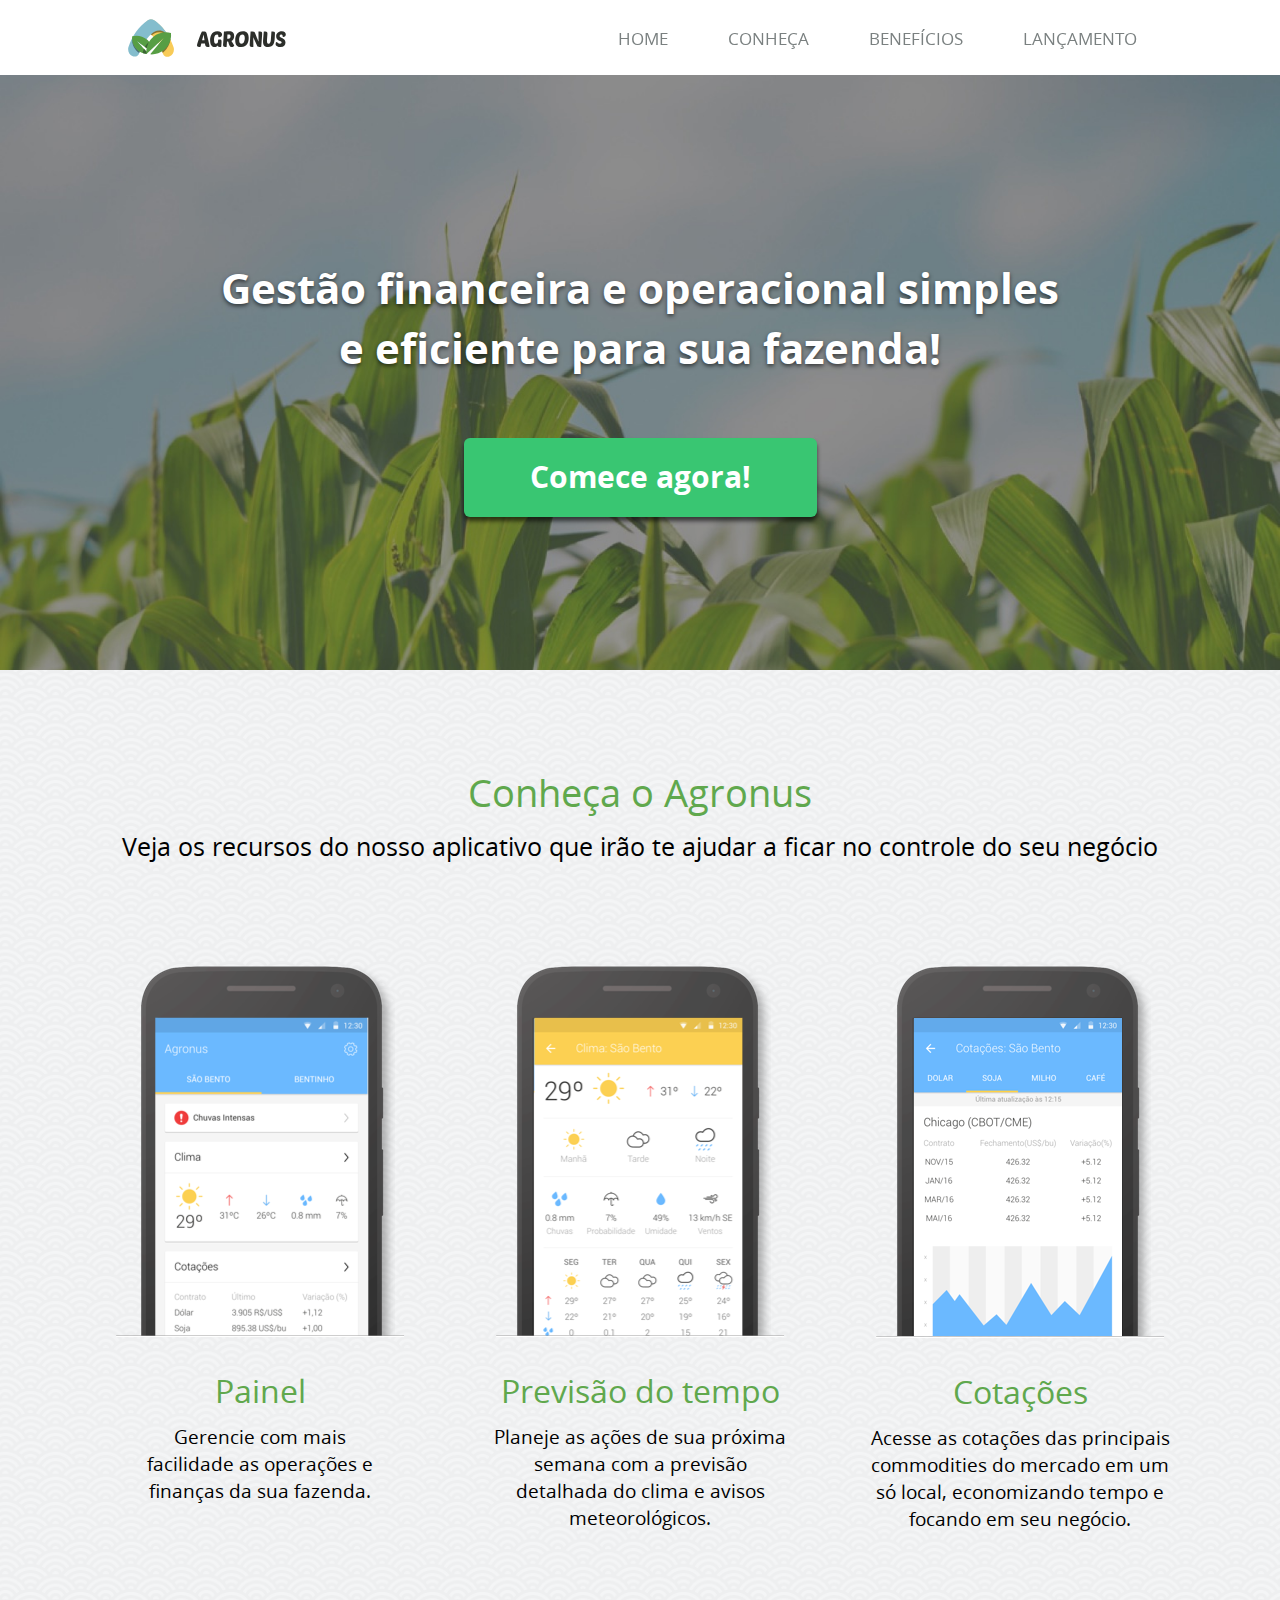
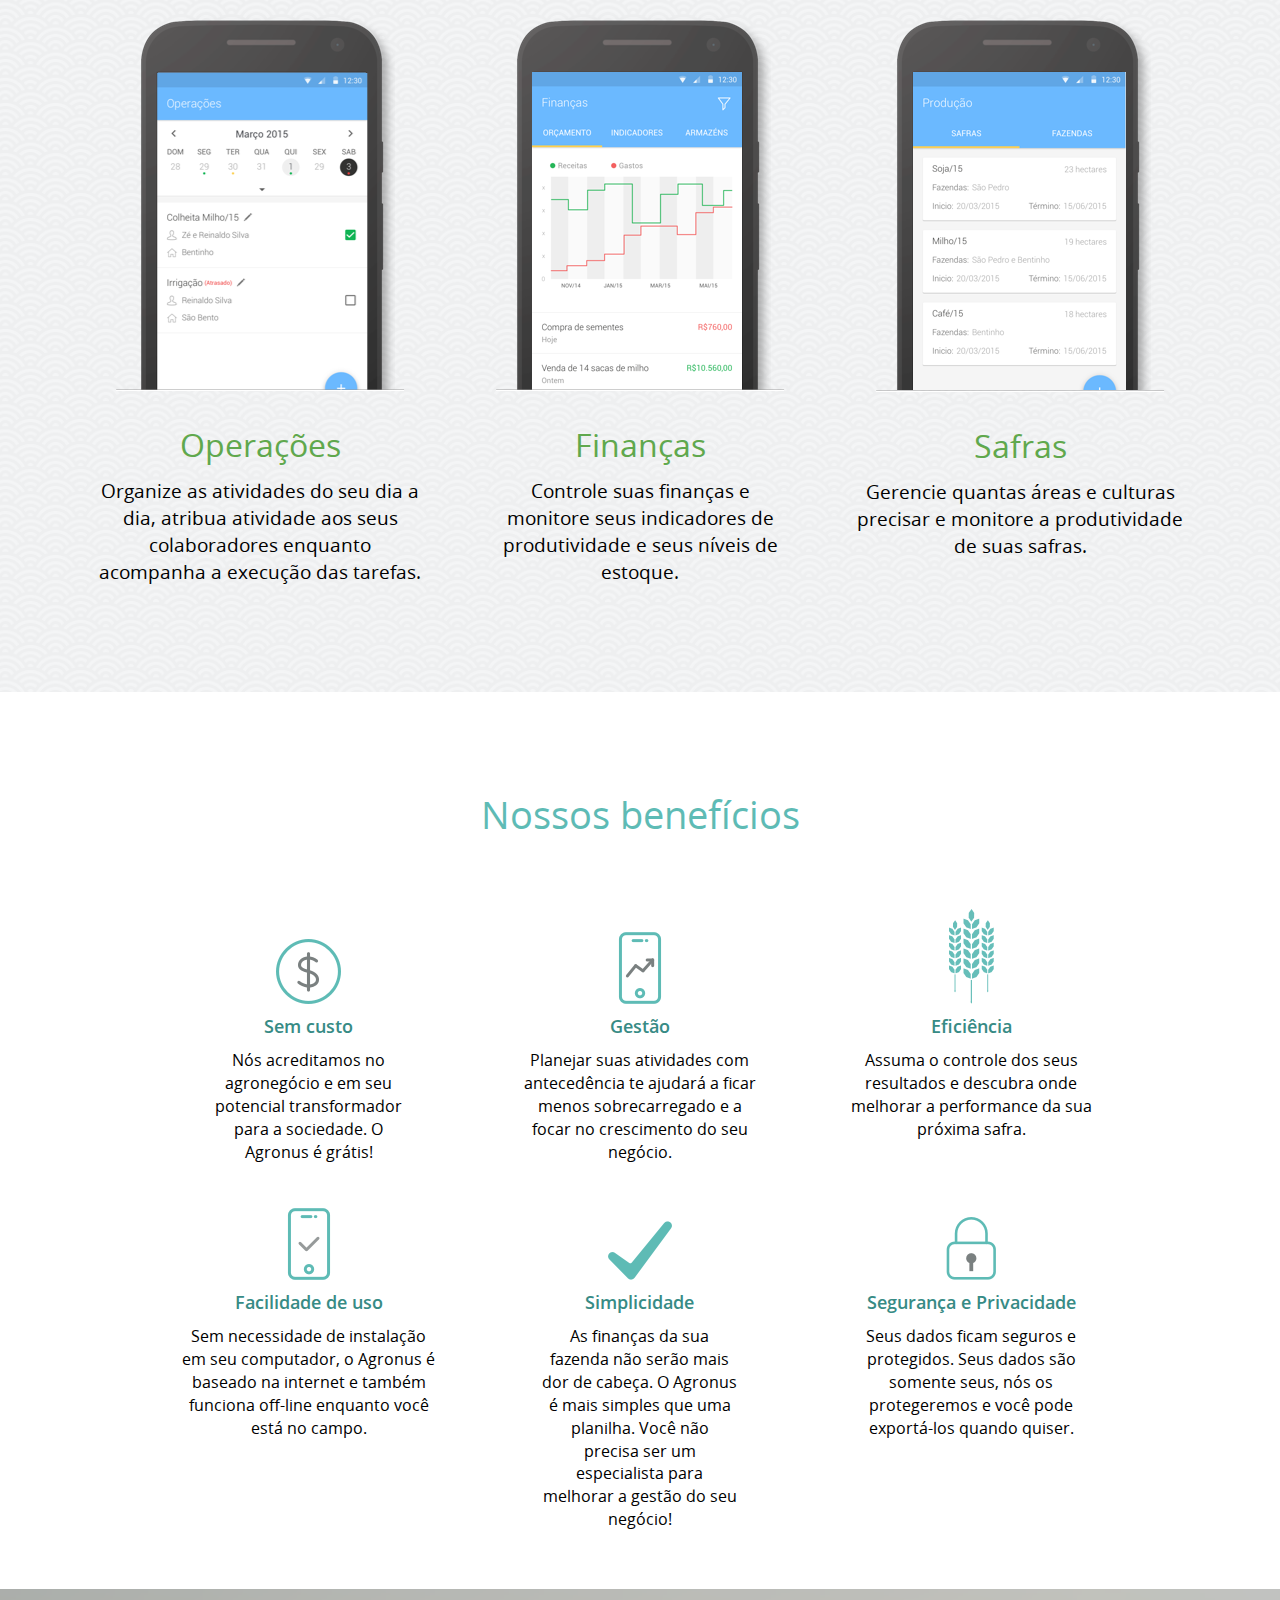
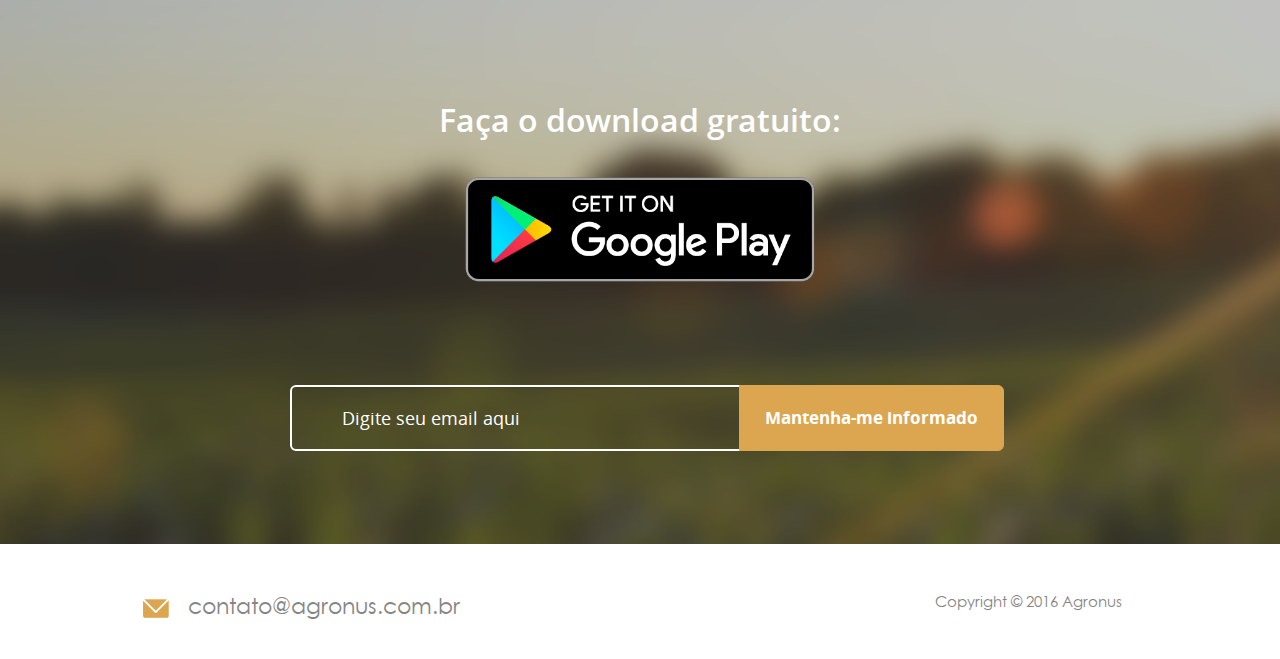
<file: index.html>
<!DOCTYPE html>
<html lang="en">
<head>

    <link rel="icon" type="image/png" href="WebContent/images/agronus_favicon.png" />

    <title>Agronus – Gestão financeira e operacional para fazendas</title>

    <link rel="stylesheet" href="WebContent/css/bootstrap.min.css" type="text/css">
    <link rel="stylesheet" href="WebContent/css/index.css" type="text/css">
    <link rel="stylesheet" href="WebContent/css/mobile.css" type="text/css">

    <!-- Meta descricao do site -->

    <!-- for Google -->
    <meta name="description" content="Agronus é um software online de gestão financeira e operacional. Nosso objetivo é ajudar o produtor com dados de previsão do tempo, cotações, safras, agenda da atividades, orçamentos e financiamento rural." />
    <meta name="keywords" content="software agrícola, fazenda, gestão agrícola, cadastro produtor rural, reseva legal, financiamento rural, crédito rural, monsanto, syngenta, globo rural" />

    <meta name="author" content="Agronus" />
    <meta name="copyright" content="Agronus" />
    <meta name="application-name" content="Agronus>" />

    <!-- for Facebook -->          
    <meta property="og:title" content="Agronus – Gestão financeira e operacional para fazendas" />

    <meta property="og:image" content="http://www.agronus.com.br/WebContent/images/logo.svg" />
    <meta property="og:url" content="http://www.agronus.com.br" />
    <meta property="og:description" content="Agronus é um software online de gestão financeira e operacional. Nosso objetivo é ajudar o produtor com dados de previsão do tempo, cotações, safras, agenda da atividades, orçamentos e financiamento rural." />

    <!-- for Twitter -->          
    <meta name="twitter:card" content="summary" />
    <meta name="twitter:title" content="Agronus – Gestão financeira e operacional para fazendas" />
    <meta name="twitter:description" content="Agronus é um software online de gestão financeira e operacional. Nosso objetivo é ajudar o produtor com dados de previsão do tempo, cotações, safras, agenda da atividades, orçamentos e financiamento rural." />
    <meta name="twitter:image" content="WebContent/images/logo.svg" />
    <meta http-equiv="Content-Type" content="text/html; charset=UTF-8">
    <meta http-equiv="X-UA-Compatible" content="IE=edge,chrome=1">
    <meta name="viewport" content="width=device-width, initial-scale=1.0">

</head>

<body data-spy="scroll" data-target="#topnav">

    <!-- Google Analytics -->
    <script>
      (function(i,s,o,g,r,a,m){i['GoogleAnalyticsObject']=r;i[r]=i[r]||function(){
      (i[r].q=i[r].q||[]).push(arguments)},i[r].l=1*new Date();a=s.createElement(o),
      m=s.getElementsByTagName(o)[0];a.async=1;a.src=g;m.parentNode.insertBefore(a,m)
      })(window,document,'script','https://www.google-analytics.com/analytics.js','ga');
     
      ga('create', 'UA-76416133-1', 'auto');
      ga('send', 'pageview');
     
    </script>
    
    <nav id="topnav" class="navbar navbar-inverse navbar-fixed-top" role="navigation">
        <div class="container">
            <div class="navbar-header">
                <button type="button" class="navbar-toggle collapsed" data-toggle="collapse" data-target="#header-sections">
                    <span class="sr-only">Toggle navigation</span>
                    <span class="icon-bar"></span>
                    <span class="icon-bar"></span>
                    <span class="icon-bar"></span>
                </button>
                
                <div class="agronus-logo">
                    <img src="WebContent/images/logo.svg" />
                </div>
            </div>
            
            <div class="navbar-collapse collapse" id="header-sections">
                <ul class="nav navbar-nav navbar-right">
                    <li> <a href="#section-one" id="tab-section-1"> HOME </a> </li>
                    <li> <a href="#section-two" id="tab-section-2"> CONHEÇA </a> </li>
                    <li> <a href="#section-three" id="tab-section-3"> BENEFÍCIOS </a> </li>
                    <li> <a href="#section-four" id="tab-section-4"> LANÇAMENTO </a> </li>
                </ul>
            </div>
        </div>
    </nav>


    <div id="outdiv" class="parallax">
        <section id="section-one">
            <div class="container container-section-one">
                <div class="section-one-main-title">
                    <p>
                        <span> Gestão financeira e operacional simples e eficiente para sua fazenda! </span>
                    </p>
                    <!-- <div><span> Gestão financeira e operacional simples </span></div>
                    <div><span> e eficiente para sua fazenda! </span></div> -->
                </div>
                <div class="section-one-bt">
                    <a href="#section-two" class="sec-one-bt" >Comece agora!</a>                    
                </div>
            </div>
        </section>

        
        <section id="section-two">
            <div class="container container-section-two">
                <div class="section-two-text">
                    <div>
                        <p><span class="section-two-title"> Conheça o Agronus </span></p>
                    </div>
                    <div>
                        <p><span class="section-two-subtitle"> Veja os recursos do nosso aplicativo que irão te ajudar a ficar no controle do seu negócio </span></p>
                    </div>
                </div>

                <div class="section-two-data">
                    <div class="sec-two-imgs-one">
                        <div class="col-md-4">
                            <img src="WebContent/images/section-two-mock1.png" class="sec-two-img"/>
                            <p><span class="section-two-data-title"> Painel </span></p>
                            <p class="text-mock1">
                                <span class="section-two-data-text"> Gerencie com mais facilidade as operações e finanças da sua fazenda. </span>
                            </p>                            
                        </div>
                        <div class="col-md-4">
                            <img src="WebContent/images/section-two-mock2.png" class="sec-two-img"/>
                            <p><span class="section-two-data-title"> Previsão do tempo </span></p>
                            <p class="text-mock2">
                                <span class="section-two-data-text"> Planeje as ações de sua próxima semana com a previsão detalhada do clima e avisos meteorológicos. </span>
                            </p>
                        </div>
                        <div class="col-md-4 sec-two-last-img-one">
                            <img src="WebContent/images/section-two-mock3.png" class="sec-two-img"/>
                            <p><span class="section-two-data-title"> Cotações </span></p>
                            <p class="text-mock3">
                                <span class="section-two-data-text"> Acesse as cotações das principais commodities do mercado em um só local, economizando tempo e focando em seu negócio. </span>
                            </p>
                        </div>
                    </div>
                    <div class="sec-two-imgs-two">
                        <div class="col-md-4">
                            <img src="WebContent/images/section-two-mock4.png" class="sec-two-img"/>
                            <p><span class="section-two-data-title"> Operações </span></p>
                            <p class="text-mock4">
                                <span class="section-two-data-text"> Organize as atividades do seu dia a dia, atribua atividade aos seus colaboradores enquanto acompanha a execução das tarefas. </span>
                            </p>
                        </div>
                        <div class="col-md-4">
                            <img src="WebContent/images/section-two-mock5.png" class="sec-two-img"/>
                            <p><span class="section-two-data-title"> Finanças </span></p>
                            <p class="text-mock5">
                                <span class="section-two-data-text"> Controle suas finanças e monitore seus indicadores de produtividade e seus níveis de estoque. </span>
                            </p>
                        </div>
                        <div class="col-md-4 sec-two-last-img-two">
                            <img src="WebContent/images/section-two-mock6.png" class="sec-two-img"/>
                            <p><span class="section-two-data-title"> Safras </span></p>
                            <p class="text-mock6">
                                <span class="section-two-data-text"> Gerencie quantas áreas e culturas precisar e monitore a produtividade de suas safras. </span>
                            </p>
                        </div>
                    </div>
                </div>
            </div>
        </section>


        <section id="section-three">
            <div class="container container-section-three">
                <div class="section-three-text">
                    <div>
                        <p><span class="section-three-title"> Nossos benefícios </span></p>
                    </div>                    
                </div>

                <div class="section-three-data">
                    <div>
                        <div class="col-md-4 sec-three-img-one-1">
                            <p><img src="WebContent/images/section-three-ic1.png" class="sec-three-img"/></p>
                            <p><span class="section-three-data-title"> Sem custo </span></p>
                            <p class="text-ic1">
                                <span class="section-three-data-text"> Nós acreditamos no agronegócio e em seu potencial transformador para a sociedade. O Agronus é grátis! </span>
                            </p>
                        </div>
                        <div class="col-md-4 sec-three-img-one-2">
                            <p><img src="WebContent/images/section-three-ic2.png" class="sec-three-img"/></p>
                            <p><span class="section-three-data-title"> Gestão </span></p>
                            <p class="text-ic2">
                                <span class="section-three-data-text"> Planejar suas atividades com antecedência te ajudará a ficar menos sobrecarregado e a focar no crescimento do seu negócio. </span>
                            </p>
                        </div>
                        <div class="col-md-4 sec-three-last-img-one">
                            <p><img src="WebContent/images/section-three-ic3.png" class="sec-three-img"/></p>
                            <p><span class="section-three-data-title"> Eficiência </span></p>
                            <p class="text-ic3">
                                <span class="section-three-data-text"> Assuma o controle dos seus resultados e descubra onde melhorar a performance da sua próxima safra. </span>
                            </p>
                        </div>
                    </div>
                    <div>
                        <div class="col-md-4 sec-three-img-two-1">
                            <p><img src="WebContent/images/section-three-ic4.png" class="sec-three-img"/></p>
                            <p><span class="section-three-data-title"> Facilidade de uso </span></p>
                            <p class="text-ic4">
                                <span class="section-three-data-text"> Sem necessidade de instalação em seu computador, o Agronus é baseado na internet e também funciona off-line enquanto você está no campo. </span>
                            </p>
                        </div>
                        <div class="col-md-4 sec-three-img-two-2">
                            <p><img src="WebContent/images/section-three-ic5.png" class="sec-three-img"/></p>
                            <p><span class="section-three-data-title"> Simplicidade </span></p>
                            <p class="text-ic5">
                                <span class="section-three-data-text"> As finanças da sua fazenda não serão mais dor de cabeça. O Agronus é mais simples que uma planilha. Você não precisa ser um especialista para melhorar a gestão do seu negócio! </span>
                            </p>
                        </div>
                        <div class="col-md-4 sec-three-last-img-two">
                            <p><img src="WebContent/images/section-three-ic6.png" class="sec-three-img"/></p>
                            <p><span class="section-three-data-title"> Segurança e Privacidade </span></p>
                            <p class="text-ic6">
                                <span class="section-three-data-text"> Seus dados ficam seguros e protegidos. Seus dados são somente seus, nós os protegeremos e você pode exportá-los quando quiser. </span>
                            </p>
                        </div>
                    </div>
                </div>
            </div>
        </section>


        <section id="section-four">
            <div class="container container-section-four">
                <div class="col-md-12 section-four-main-title">
                    <p>
                        <span id="newsletter-text">Faça o download gratuito:</span>
                    </p>
                </div>
                <div class="col-md-12 section-four-download-img-container">
                    <p>
                        <a href="https://play.google.com/store/apps/details?id=br.com.agronus">
                            <img class="section-four-download-img" src="WebContent/images/en_badge_web_generic.png"/>
                        </a> 
                    </p>
                </div>
                <div class="section-four-bt">
                    <div class="col-md-2"></div>
                    <div class="col-md-9">
                        <form class="navbar-form" role="email" id="email_form">
                            <div class="input-group add-on">
                                <input type="text" class="form-control email-input" placeholder="Digite seu email aqui" name="email" id="email">
                                <div class="input-group-btn">
                                    <button class="btn btn-default btn-email" type="submit" id="btn-email"><span class="btn-email-text"> Mantenha-me informado </span></button>
                                </div>
                            </div>
                        </form>
                    </div>
                </div>
            </div>
        </section>        
    </div>


    <div class="footer">
        <div class="container container-footer">
            <div class="col-md-6 footer-contact">
                <span><img src="WebContent/images/ic_email.png" class="email-icon"/></span> <span class="email-address"> contato@agronus.com.br </span>
            </div>
            <div class="col-md-6 footer-copyright">
                <span class="copyright"> Copyright © 2016 Agronus </span>
            </div>
        </div>        
    </div>

    <script src="WebContent/js/jquery-1.11.0.min.js"></script>
    <script src="WebContent/js/bootstrap.min.js"></script>

    <script src="WebContent/js/index.js"></script>

    <script type="text/javascript">

        // this is the id of the form
        $('#email_form').submit(function() {
            
            document.getElementById("btn-email").innerHTML = "Enviando E-mail...";

            var url = "https://api.agronus.com.br/newsletter/subscribe"; // the script where you handle the form input.

            var data = {
                "email": document.getElementById("email").value
            }

            $.ajax({
                type: "POST",
                url: url,
                data: JSON.stringify(data),
                dataType: 'json',
                contentType: "application/json; charset=utf-8",
                success: function(data) {
                    document.getElementById("newsletter-text").innerHTML = "Obrigado por nos deixar seu e-mail! Em breve te enviaremos mais novidades sobre o Agronus e como ele pode te ajudar a melhorar a performance da sua fazenda!";

                    $('#email').hide();
                    $('#btn-email').hide();
                },
                error: function(resp, exception) {
                    if(resp.status == 409) {
                        alert("Email já cadastrado.");
                    }
                    else {
                        alert("Erro ao cadastrar email. Por favor, tente novamente!");
                    }
                    
                    document.getElementById("btn-email").innerHTML = "Mantenha-me informado";
                }
            });

            return false; // avoid to execute the actual submit of the form.
        });
    </script>

</body>
</html>
</file>
<file: WebContent/css/mobile.css>
/* Styles for mobile devices */

@media screen and (max-width: 992px) {

    /*************/
    /* Section 1 */
    .container-section-one {
        padding-top: 85px;
        padding-bottom: 85px;
    }

    .section-one-main-title {
        max-width: 100%;
    }


    /*************/
    /* Section 2 */
    #section-two {
        background-size: auto;
        background-repeat: repeat;
    }

    .section-two-text {
        padding-bottom: 60px;
        padding-top: 60px;
    }

    .text-mock1, .text-mock2, .text-mock3,
    .text-mock4, .text-mock5, .text-mock6 {
        max-width: 100%;
    }

    .sec-two-img {
        margin-bottom: 5px;
        margin-top: 20px;
    }

    .sec-two-last-img-one {
        margin-bottom: 0;
    }


    /*************/
    /* Section 3 */
    .section-three-text {
        padding-bottom: 60px;
        padding-top: 60px;
    }

    .text-ic1, .text-ic2, .text-ic3,
    .text-ic4, .text-ic5, .text-ic6 {
        max-width: 100%;
    }

    .sec-three-img-one-1 {
        margin-top: 0;
    }

    .sec-three-img-one-2,
    .sec-three-last-img-one,
    .sec-three-img-two-1,
    .sec-three-img-two-2,
    .sec-three-last-img-two {
        margin-top: 50px;
    }

    .sec-three-last-img-one {
        margin-bottom: 0;
    }


    /*************/
    /* Section 4 */
    .section-four-main-title {
        margin-top: 60px;
    }

    .input-group-btn {
        width: 1% !important;
    }    
}



@media screen and (max-width: 855px) {

    /**********/
    /* Footer */
    .footer-contact, .footer-copyright {
        text-align: center;
        float: inherit;
    }

    .footer-copyright {
        padding-top: 20px;
    }
}



@media screen and (max-width: 740px) {

    /**************/
    /* Top NavBar */
    .navbar-nav>li>a {
        padding-bottom: 3px;
        padding-top: 3px;
    }

    button.navbar-toggle {
        margin-right: 30px;
    }    
    
    
    /*************/
    /* Section 4 */
    .navbar-form {        
        padding: 5px !important;
    }

    .add-on {
        text-align: center;
        display: inherit;
    }

    .email-input {
        width: 100% !important;
    }

    .btn-email {
        width: 100% !important;

        margin-top: 5px;        

        border-radius: 6px !important;
    }


    /**********/
    /* Footer */
    .container-footer {
        padding-top: 47px;
    }
}

@media screen and (max-width: 400px) {

    /**********/
    /* Footer */
    .email-address {
        font-size: 5vw;
    }

    .copyright {
        font-size: 3.5vw;
    }
}
</file>
<file: WebContent/css/index.css>
@import url('bootstrap.min.css');

@font-face {
    font-family: open-sans;
    src: url('../fonts/OpenSans-Regular.woff');
}

@font-face {
    font-family: open-sans-b;
    src: url('../fonts/OpenSans-Bold.woff');
}

@font-face {
    font-family: open-sans-sb;
    src: url('../fonts/OpenSans-Semibold.woff');
}

@font-face {
    font-family: cent-got;
    src: url('../fonts/CenturyGothic.woff');
}

html, body {
    height: 100%;
}


/**************/
/* Top NavBar */
#topnav {
    height: 75px;
    margin: 0;
}

.navbar>.container {
    padding-left: 10%;
    margin-left: 0;
    padding-right: 10%;
    margin-right: 0;
    padding-top: 14px;

    width: 100%;
}

@media (max-width: 1100px) {
    .navbar>.container {
        padding-left: 20px;
        padding-right: 20px;
    }
}

@media (max-width: 850px) {
    .navbar-header {
        float: none;
    }
    .navbar-left, .navbar-right {
        float: none !important;
    }
    .navbar-right {
        background-color: rgba(255, 255, 255, 0.9);
        margin-top: 11px;
    }
    .navbar-toggle {
        display: block;
    }
    .navbar-collapse {
        border-top: none;
        -webkit-box-shadow: none;
        box-shadow: none;
    }
    .navbar-fixed-top {
        top: 0;
        border-width: 0 0 1px;
    }
    .navbar-collapse.collapse {
        display: none!important;
    }
    .navbar-nav {
        float: none !important;
    }
    .navbar-nav>li {
        float: none;
    }
    .navbar-nav>li>a {
        padding-top: 10px;
        padding-bottom: 10px;
    }
    .collapse.in{
        display:block !important;
    }
}

.container>.navbar-header {
    margin-left: 0;
}

.navbar-right {
    font-size: 17px;
    font-family: open-sans;
}

.navbar-nav>li>a {
    color: rgb(122, 128, 128) !important;
    padding-left: 30px;
    padding-right: 30px;
}

.navbar-collapse {
    float: right;
}

.navbar-default .navbar-toggle {
    border: none !important;
}

button.navbar-toggle.collapsed>span.icon-bar {
    background-color: rgb(0, 0, 0);
}

button.navbar-toggle.collapsed:hover,
button.navbar-toggle.collapsed:focus {
    background-color: rgb(255, 255, 255);
}

button.navbar-toggle>span.icon-bar {
    background-color: rgb(0, 0, 0) !important;
}

button.navbar-toggle:hover,
button.navbar-toggle:focus {
    background-color: rgb(255, 255, 255) !important;
}

.navbar-right>li>a,
.navbar-right>li>a:focus,
.navbar-right>li>a:hover {
    background-color: transparent !important;
    outline: none;
}

.navbar-right>li>a:hover {
    color: rgb(0, 0, 0) !important;
}

.navbar-nav>.active>a,
.navbar-nav>.active>a:focus,
.navbar-nav>.active>a:hover {
    background-color: transparent !important;
    outline: none;
}

.navbar {
    background-color: rgba(255, 255, 255, 0.9);
    border-color: transparent;
}

.agronus-logo {
    padding-top: 5px;
}


/************/
/* Sections */
#outdiv {
    margin-top: 75px;
}


/*************/
/* Section 1 */
#section-one {
    background: url('../images/section-one-bg.jpg');
    background-size: cover;
    background-repeat: no-repeat ;
    background-position: center center;
}

.container-section-one {
    padding-top: 183px;
    padding-bottom: 153px;
}

.section-one-main-title {
    font-size: 42px;
    font-family: open-sans-b;
    color: rgb(255, 255, 255);
    text-align: center;

    text-shadow: 0px 2px 4px rgba(0,0,0,0.6);

    padding-bottom: 50px;

    max-width: 75%;
    margin-right: auto;
    margin-left: auto;
}

.section-one-bt {
    text-align: center;
}

.sec-one-bt {
    font-family: open-sans-b;
    font-size: 30px;
    text-align: center;   
    text-decoration: none;
    padding: 18px 66px;
    color: rgb(255, 255, 255);

    display: inline-block;
        
    cursor: pointer;
       
    background-color: rgb(57,198,114);
    border: none;
    border-radius: 6px;
    box-shadow: 0px 4px 4px rgba(0,0,0,0.6);
}

.sec-one-bt:hover,
.sec-one-bt:focus {
    outline: none;
    text-decoration: none;
    color: rgb(255, 255, 255);
}

.sec-one-bt:hover {
    background-color: rgb(30,103,62);
}


/*************/
/* Section 2 */
#section-two {
    background: url('../images/section-two-bg.png');
    background-color: rgba(243, 244, 245, 0.9);
    background-size: cover;
    background-repeat: no-repeat ;
    background-position: center center;
}

.section-two-text {
    padding-top: 95px;
    padding-bottom: 86px;
    
    text-align: center;
}

.section-two-title {
    font-size: 38px;
}

.section-two-subtitle {
    font-size: 25px;
}

.section-two-title, .section-two-data-title {
    color: rgb(96,168,77);
    font-family: open-sans;
}

.section-two-subtitle, .section-two-data-text {
    color: rgb(0, 0, 0);
    font-family: open-sans;
}

.section-two-data-title {
    font-size: 32px;
}

.section-two-data-text {
    font-size: 19px;
}

.section-two-data-text>p {
    margin-bottom: 0;
}

.section-two-data {
    text-align: center;
}

.text-mock1 {
    max-width: 75%;
}

.text-mock2 {
    max-width: 85%;
}

.text-mock3 {
    max-width: 90%;
}

.text-mock4 {
    max-width: 92%;
}

.text-mock5 {
    max-width: 85%;
}

.text-mock6 {
    max-width: 95%;
}

.text-mock1, .text-mock2, .text-mock3,
.text-mock4, .text-mock5, .text-mock6 {
    margin-right: auto;
    margin-left: auto;
}

.sec-two-img {
    max-width: 100%;
    height: auto;
    width: auto/9;

    margin-bottom: 31px;
}

.sec-two-last-img-one {
    margin-bottom: 72px;
}

.sec-two-last-img-two {
    margin-bottom: 122px;
}


/*************/
/* Section 3 */
#section-three {
    background-color: rgb(255, 255, 255);
}

.container-section-three {
    width: 80%;
}

.section-three-img {
    text-align: right;
}

.sec-three-img {
    max-width: 100%;
    height: auto;
    width: auto/9;
}

.section-three-data {
    text-align: center;
}

.section-three-text {
    padding-top: 95px;
    padding-bottom: 57px;

    text-align: center;
}

.section-three-title {
    font-size: 38px;
    font-family: open-sans;
    color: rgb(94, 187, 181); 
}

.section-three-data-title {
    color: rgb(55, 139, 133);
    font-family: open-sans-sb;
    font-size: 18px;
}

.section-three-data-text {
    font-family: open-sans;
    font-size: 16px;
    color: rgb(0, 0, 0);
}

.section-three-data-text>p {
    margin-bottom: 0;
}

.text-ic1 {
    max-width: 71%;
}

.text-ic2 {
    max-width: 80%;
}

.text-ic3 {
    max-width: 80%;
}

.text-ic4 {
    max-width: 84%;
}

.text-ic5 {
    max-width: 65%;
}

.text-ic6 {
    max-width: 78%;
}

.text-ic1, .text-ic2, .text-ic3,
.text-ic4, .text-ic5, .text-ic6 {
    margin-right: auto;
    margin-left: auto;
}

.sec-three-last-img-one {
    margin-bottom: 66px;
}

.sec-three-last-img-two {
    margin-bottom: 139px;
}

.sec-three-img-one-1 {
    margin-top: 30px;
}

.sec-three-img-one-2 {
    margin-top: 23px;
}

.sec-three-img-two-1 {
    margin-top: -9px;
}

.sec-three-img-two-2 {
    margin-top: 4px;
}

/*************/
/* Section 4 */
#section-four {
    background: url('../images/section-four-bg.png');
    background-size: cover;
    background-repeat: no-repeat ;
    background-position: center center;
}

.section-four-main-title {
    font-family: open-sans-sb;
    font-size: 32px;
    text-align: center;
    color: rgb(255, 255, 255);

    margin-top: 108px;

    margin-right: auto;
    margin-left: auto;
}

.section-four-download-img-container {
    text-align: -webkit-center;
    margin-bottom: 60px;
}

.section-four-download-img {
    width: 100%;
    max-width: 400px;
}

.container-section-four {
    padding-bottom: 85px;
}

.navbar-form {
    border-top: none;
    border-bottom: none;

    box-shadow: inset 0 0 0, 0 0 0;
    -webkit-box-shadow: inset 0 0 0, 0 0 0;
}

.add-on {
    width: 100%;
}

#email {
    font-size: 18px;
    font-family: open-sans;
    color: rgb(255, 255, 255);

    background-color: transparent;


    width: 120%;
    
    border-color: rgb(255, 255, 255);
    border-radius: 6px;
    border-style: solid;
    border-width: 2px;
    
    height: 66px;
    padding-bottom: 21px;
    padding-top: 21px;  
    padding-left: 50px;
    padding-right: 50px;
}

#btn-email {
    font-family: open-sans-b;
    font-size: 17px;
    color: rgb(255, 255, 255);

    background-color: rgb(219, 166, 79);
    border-color: rgb(219, 166, 79);
    border-top-right-radius: 6px;
    border-bottom-right-radius: 6px;
    
    padding-bottom: 20px;
    padding-top: 20px;
    padding-left: 25px;
    padding-right: 25px;
}

/* do not group these rules */
#email::-webkit-input-placeholder {
    color: rgb(255, 255, 255);
}
#email:-moz-placeholder {
    /* FF 4-18 */
    color: rgb(255, 255, 255);
}
#email::-moz-placeholder {
    /* FF 19+ */
    color: rgb(255, 255, 255);
}
#email:-ms-input-placeholder {
    /* IE 10+ */
    color: rgb(255, 255, 255);
}


/**********/
/* Footer */
.footer {
    background-color: rgb(255, 255, 255);
}

@media (min-width: 1500px) {
    .container-footer {
        width: 1500px;
    }
}

.container-footer {
    padding-left: 10%;
    margin-left: 0;
    padding-right: 10%;
    margin-right: 0;

    padding-top: 47px;
    padding-bottom: 36px;

    width: 100%;
}

@media (max-width: 1230px) {
    .container-footer {
        padding-left: 20px;
        padding-right: 20px;
    }
}

.footer-contact {
    float: left;
}

.footer-copyright {
    float: right;

    text-align: right;
}

.email-address, .copyright {
    font-family: cent-got;
    color: rgb(134, 133, 133);
}

.email-address {
    font-size: 22px;
}

.copyright {
    padding-right: 15px;
    font-size: 15px;
}

.email-icon {
    margin-top: -5px;
    padding-right: 15px;
}
</file>
